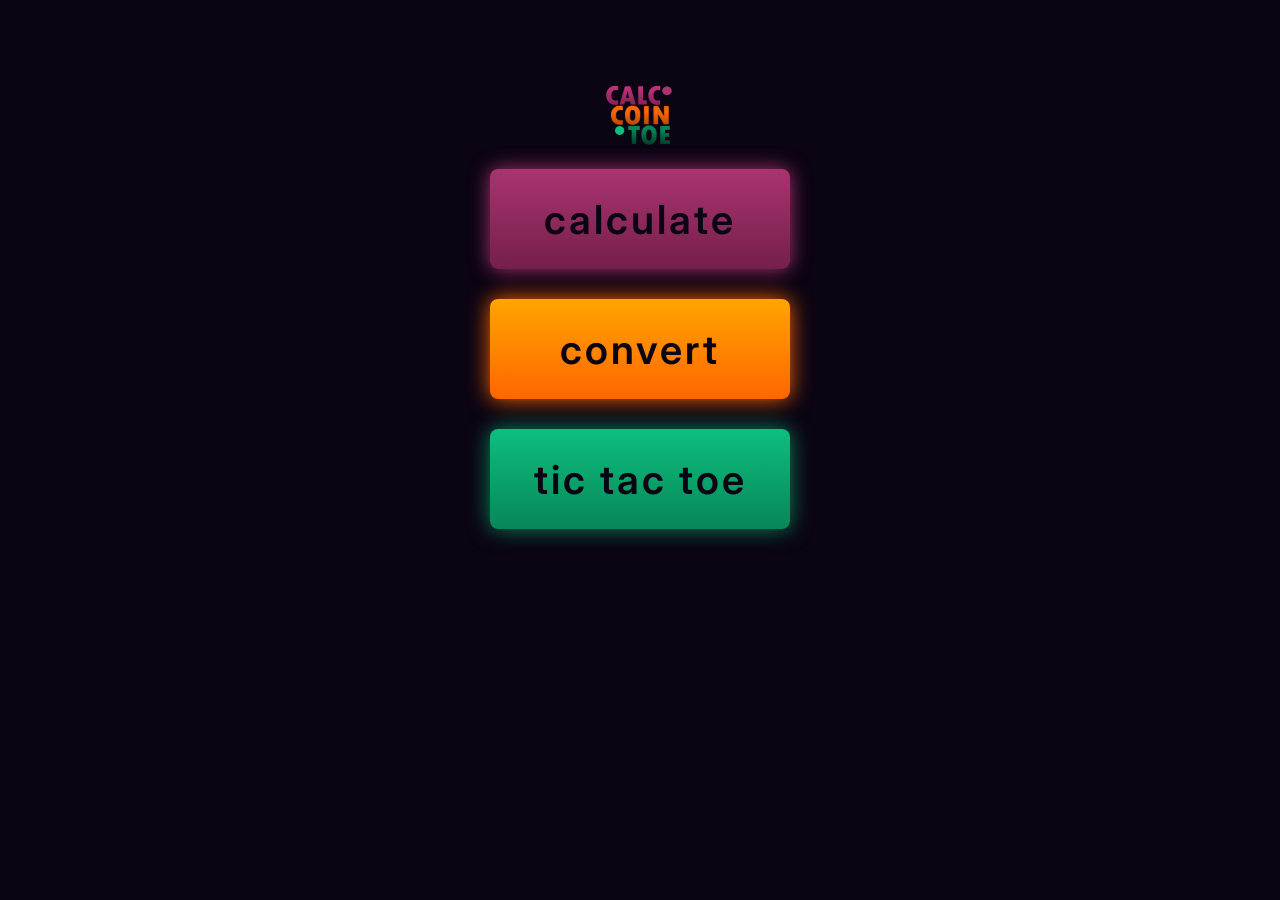
<file: CalcCoinToe.html>
<!DOCTYPE html>
<html lang="en">

<head>
    <meta charset="UTF-8">
    <meta name="viewport" content="width=device-width, initial-scale=1.0">
    <title>CalcCoinToe</title>
    <link rel=icon href="cct.png" type="image/x-icon">

    <link rel="stylesheet" href="CalcCoinToe.css">


</head>

<body>

    <center>

        <div class="container">

            <img src="cct.png" alt="">

            <button id="f1" onclick="cal()"> calculate


            </button>

            <button id="f2" onclick="con()"> convert


            </button>

            <button id="f3" onclick="tik()"> tic tac toe


            </button>



        </div>
    </center>


    <div class="calculate">
        <h1>CALCULATOR</h1>
        <button class="exit exitCalc">X</button>

        <div class="CalcContainer">
            <center>
                <input type="text" id="display" disabled placeholder="0" class="screen">

                <div class="buttons">
                    <button onclick="appendToDisplay('7')" class="numbers">7</button>
                    <button onclick="appendToDisplay('8')" class="numbers">8</button>
                    <button onclick="appendToDisplay('9')" class="numbers">9</button>
                    <button onclick="deleteLast()" class="operators">DE</button>
                    <button onclick="clearDisplay()" class="operators">CE</button>
                    <button onclick="appendToDisplay('4')" class="numbers">4</button>
                    <button onclick="appendToDisplay('5')" class="numbers">5</button>
                    <button onclick="appendToDisplay('6')" class="numbers">6</button>
                    <button onclick="appendToDisplay('*')" class="operators">*</button>
                    <button onclick="appendToDisplay('-')" class="operators">-</button>
                    <button onclick="appendToDisplay('1')" class="numbers">1</button>
                    <button onclick="appendToDisplay('2')" class="numbers">2</button>
                    <button onclick="appendToDisplay('3')" class="numbers">3</button>
                    <button onclick="appendToDisplay('+')" class="operators">+</button>
                    <button onclick="appendToDisplay('/')" class="operators">/</button>
                    <button onclick="appendToDisplay('0')" class="numbers">0</button>
                    <button onclick="appendToDisplay('00')" class="numbers">00</button>
                    <button onclick="appendToDisplay('.')" class="numbers">.</button>
                    <button onclick="calculateResult()" class="equals" style="width: 200px;">=</button>

                </div>
            </center>

        </div>


    </div>

    <div class="convert">
        <h1>CONVERT</h1>
        <button class="exit exitCon">X</button>
        <center>
            <div class="ConContainer">
                <input type="number" id="amount" placeholder="Enter amount">

                <div class="selectors">
                    <select id="fromCurrency">
                        <option value="USD">🇺🇸 USD</option>
                        <option value="PHP">🇵🇭 PHP</option>
                        <option value="JPY">🇯🇵 JPY</option>
                        <option value="EUR">🇪🇺 EUR</option>
                        <option value="GBP">🇬🇧 GBP</option>
                        <option value="KRW">🇰🇷 KRW</option>
                    </select>

                    <span>→</span>

                    <select id="toCurrency">
                        <option value="USD">🇺🇸 USD</option>
                        <option value="PHP">🇵🇭 PHP</option>
                        <option value="JPY">🇯🇵 JPY</option>
                        <option value="EUR">🇪🇺 EUR</option>
                        <option value="GBP">🇬🇧 GBP</option>
                        <option value="KRW">🇰🇷 KRW</option>
                    </select>
                </div>

                <button onclick="convertCurrency()" id="resultCurrency">Convert</button>
                <div id="result"></div>
            </div>
        </center>

    </div>

    <div class="tictac">
        <h1>TIC TAC TOE</h1>
        <button class="exit exitTic">X</button>
        <div class="ticContainer">
            <center>
                <div class="grid">
                    <div class="cell" onclick="makeMove(0)"></div>
                    <div class="cell" onclick="makeMove(1)"></div>
                    <div class="cell" onclick="makeMove(2)"></div>
                    <div class="cell" onclick="makeMove(3)"></div>
                    <div class="cell" onclick="makeMove(4)"></div>
                    <div class="cell" onclick="makeMove(5)"></div>
                    <div class="cell" onclick="makeMove(6)"></div>
                    <div class="cell" onclick="makeMove(7)"></div>
                    <div class="cell" onclick="makeMove(8)"></div>
                </div>
                <button id="resetButton" onclick="resetGame()">Reset</button>
                <h2 id="statusMessage">Player X's turn</h2>
            </center>
        </div>

    </div>

    <script src="CalcCoinToe.js"></script>


</body>

</html>
</file>
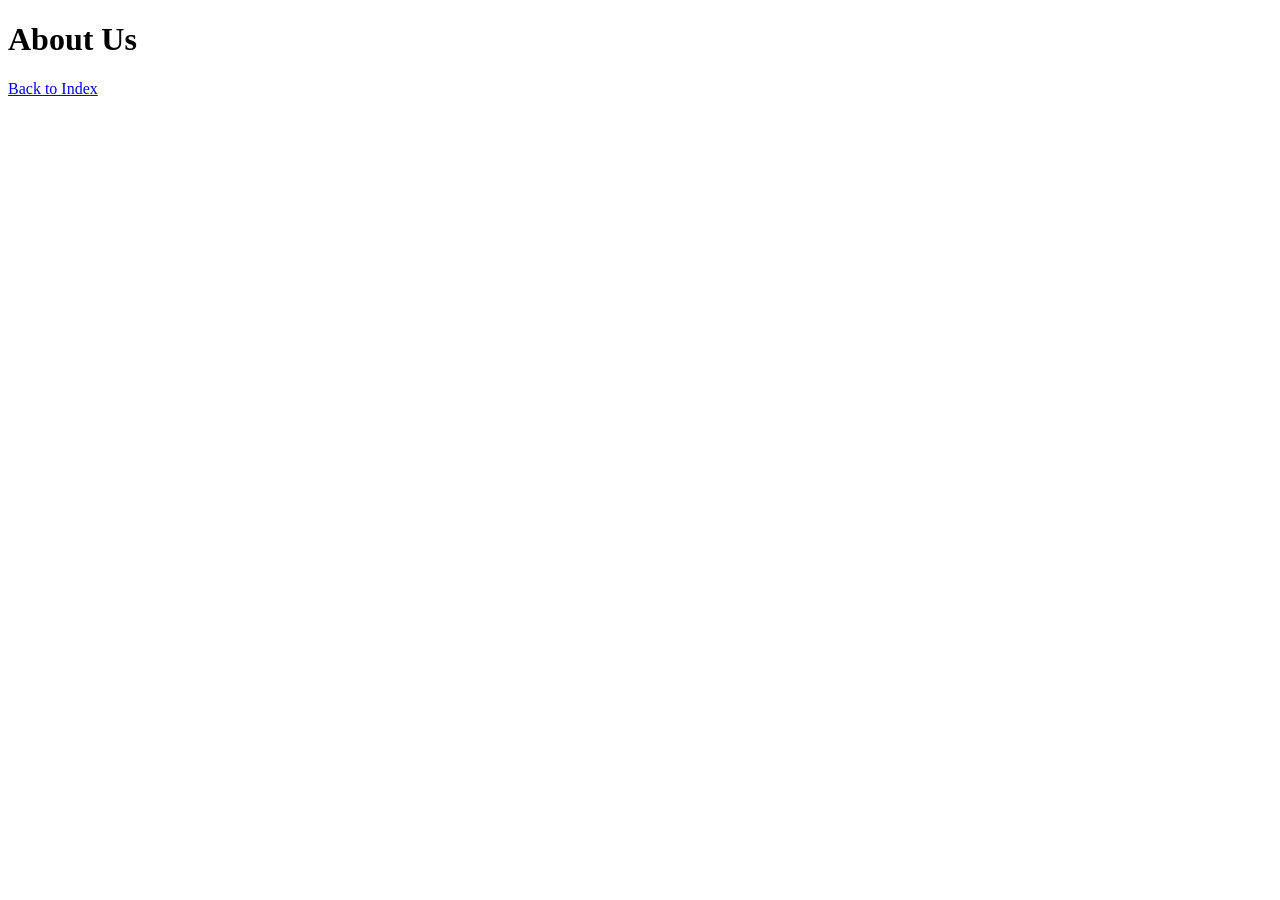
<file: Training/about.html>
<!DOCTYPE html>
<html lang="en">
<head>
    <meta charset="UTF-8">
    <meta name="viewport" content="width=device-width, initial-scale=1.0">
    <title>Document</title>
</head>
<body>
    <h1>About Us</h1>
    <a href="index.html"> Back to Index</a>
</body>
</html>
</file>
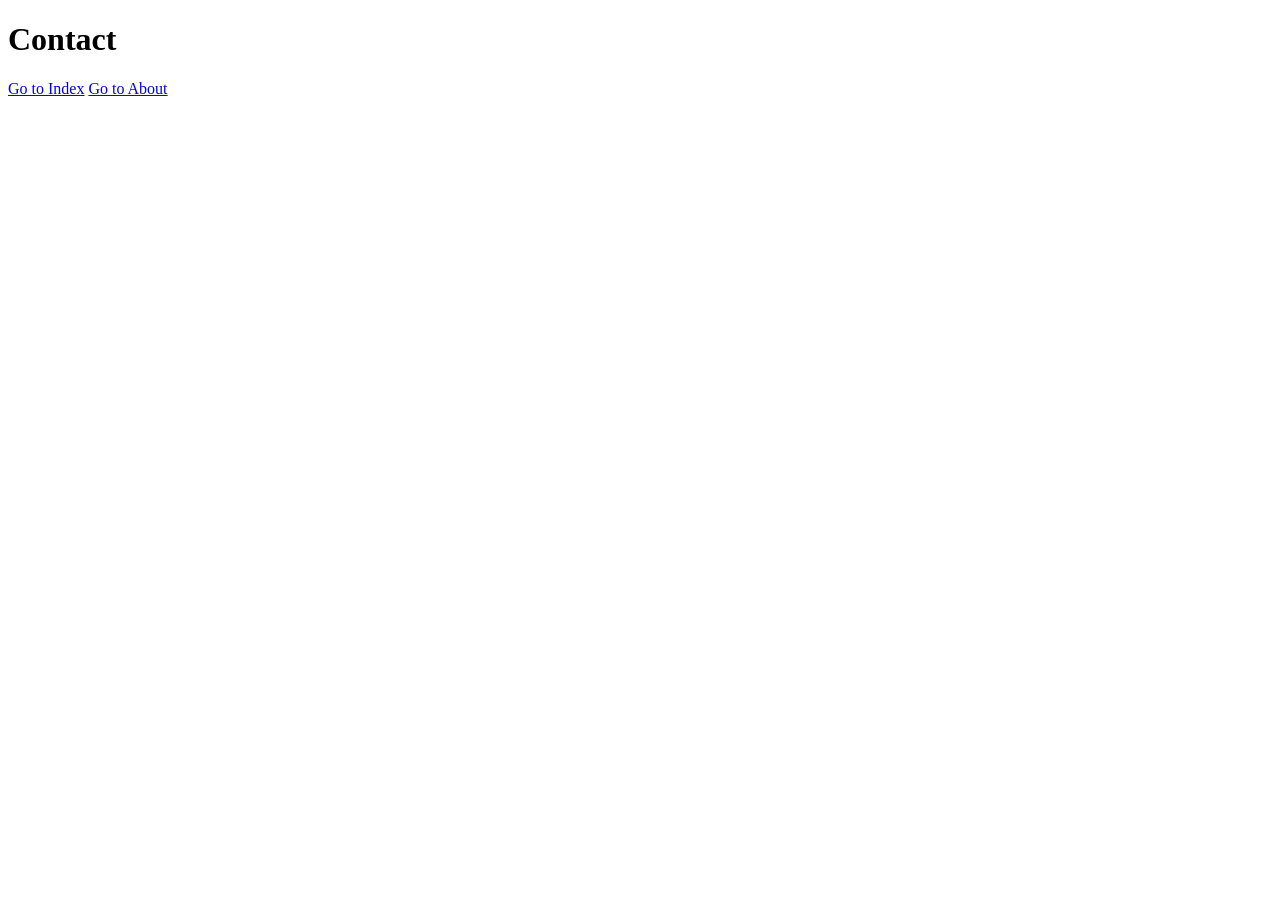
<file: Training/contact.html>
<!DOCTYPE html>
<html lang="en">
<head>
    <meta charset="UTF-8">
    <meta name="viewport" content="width=device-width, initial-scale=1.0">
    <title>Contact</title>
</head>
<body>
    <h1>Contact</h1>
    <a href="index.html">Go to Index</a>
    <a href="about.html">Go to About</a>
    
</body>
</html>
</file>
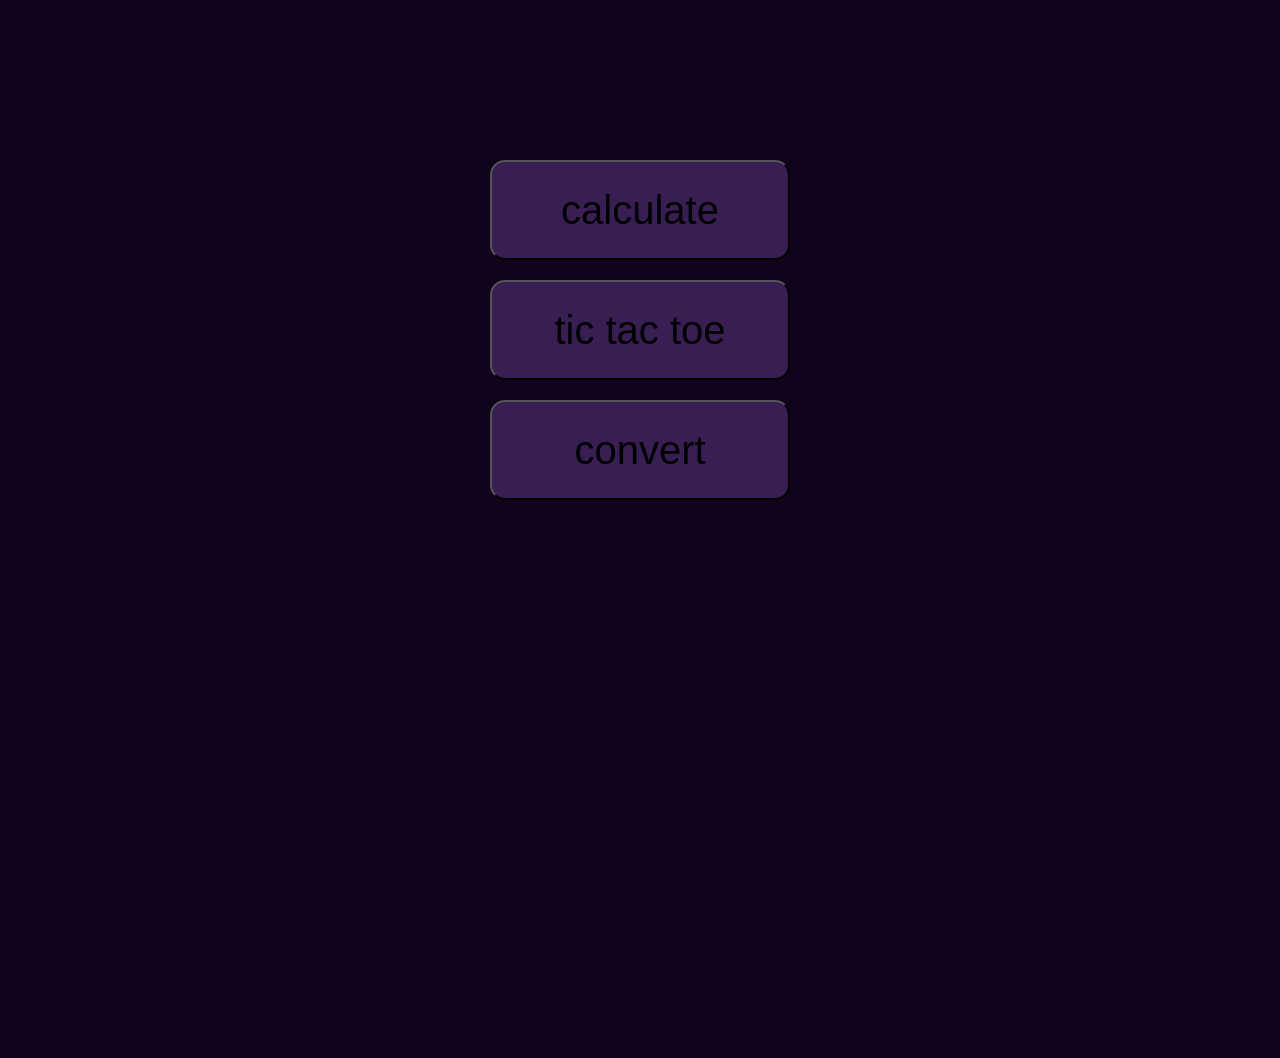
<file: Training/Exercise.html>
<!DOCTYPE html>
<html lang="en">

<head>
    <meta charset="UTF-8">
    <meta name="viewport" content="width=device-width, initial-scale=1.0">
    <title>Document</title>

    <link rel="stylesheet" href="Exercise.css">


</head>

<body>

    <center>
        <div class="container">

            

            <button id="f1" onclick="cal()"> calculate

                
            

            </button>

            

            <button> tic tac toe


            </button>


            <button> convert


            </button>



        </div>
    </center>

    
    <div class="calculate">


    </div>

    <div class="organize">

    </div>

    <div class="convert">

    </div>

    <script src="Exercise.js"></script>


</body>

</html>
</file>
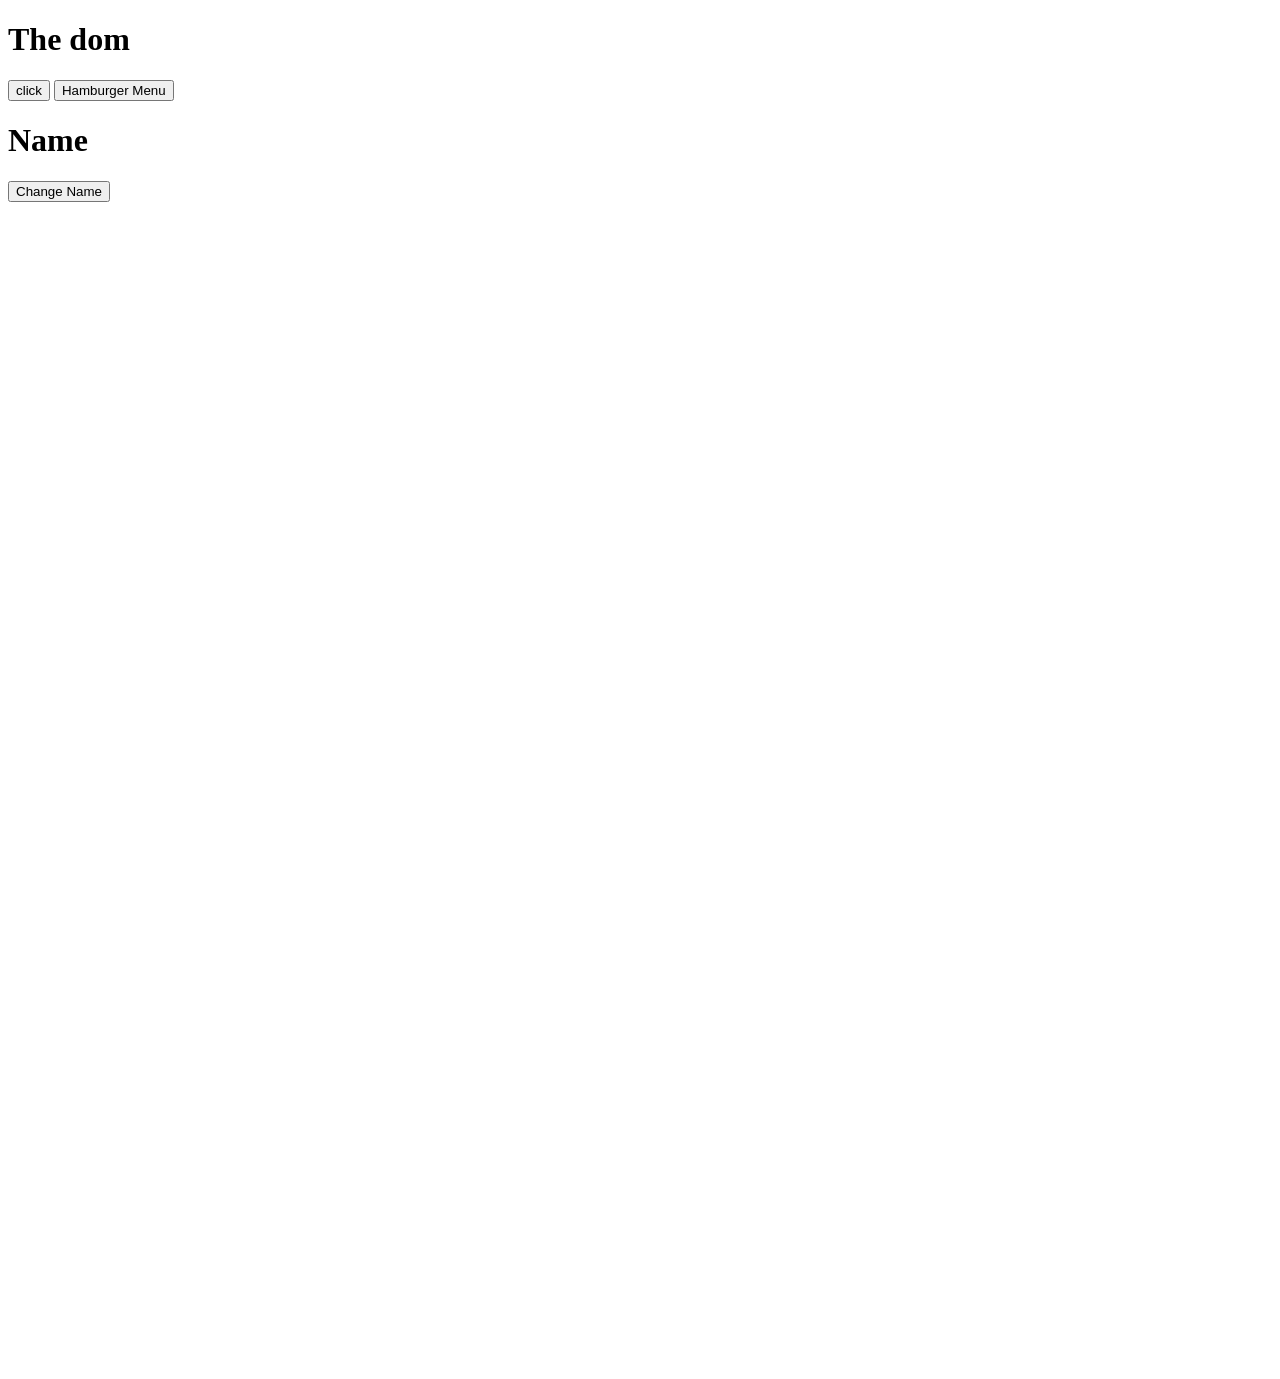
<file: Training/javascript.html>
<!DOCTYPE html>
<html lang="en">

<head>
    <meta charset="UTF-8">
    <meta name="viewport" content="width=device-width, initial-scale=1.0">
    <title>Javascript Exercise</title>
    <link rel="stylesheet" href="CrashCourse.css">

</head>

<body  >
    <!-- yeahhhh -->

    <h1 id="head">The dom</h1>

    <button onclick = "dark()"> click</button>

     

   

    <div class="sidebar"></div>

    <button onclick="toggle()"> Hamburger Menu</button>

    

    <br>

    <h1 id="kier"> Name</h1>


    <button onclick="change()"> Change Name</button>

    <script src="script.js"></script>

</body>

</html>
</file>
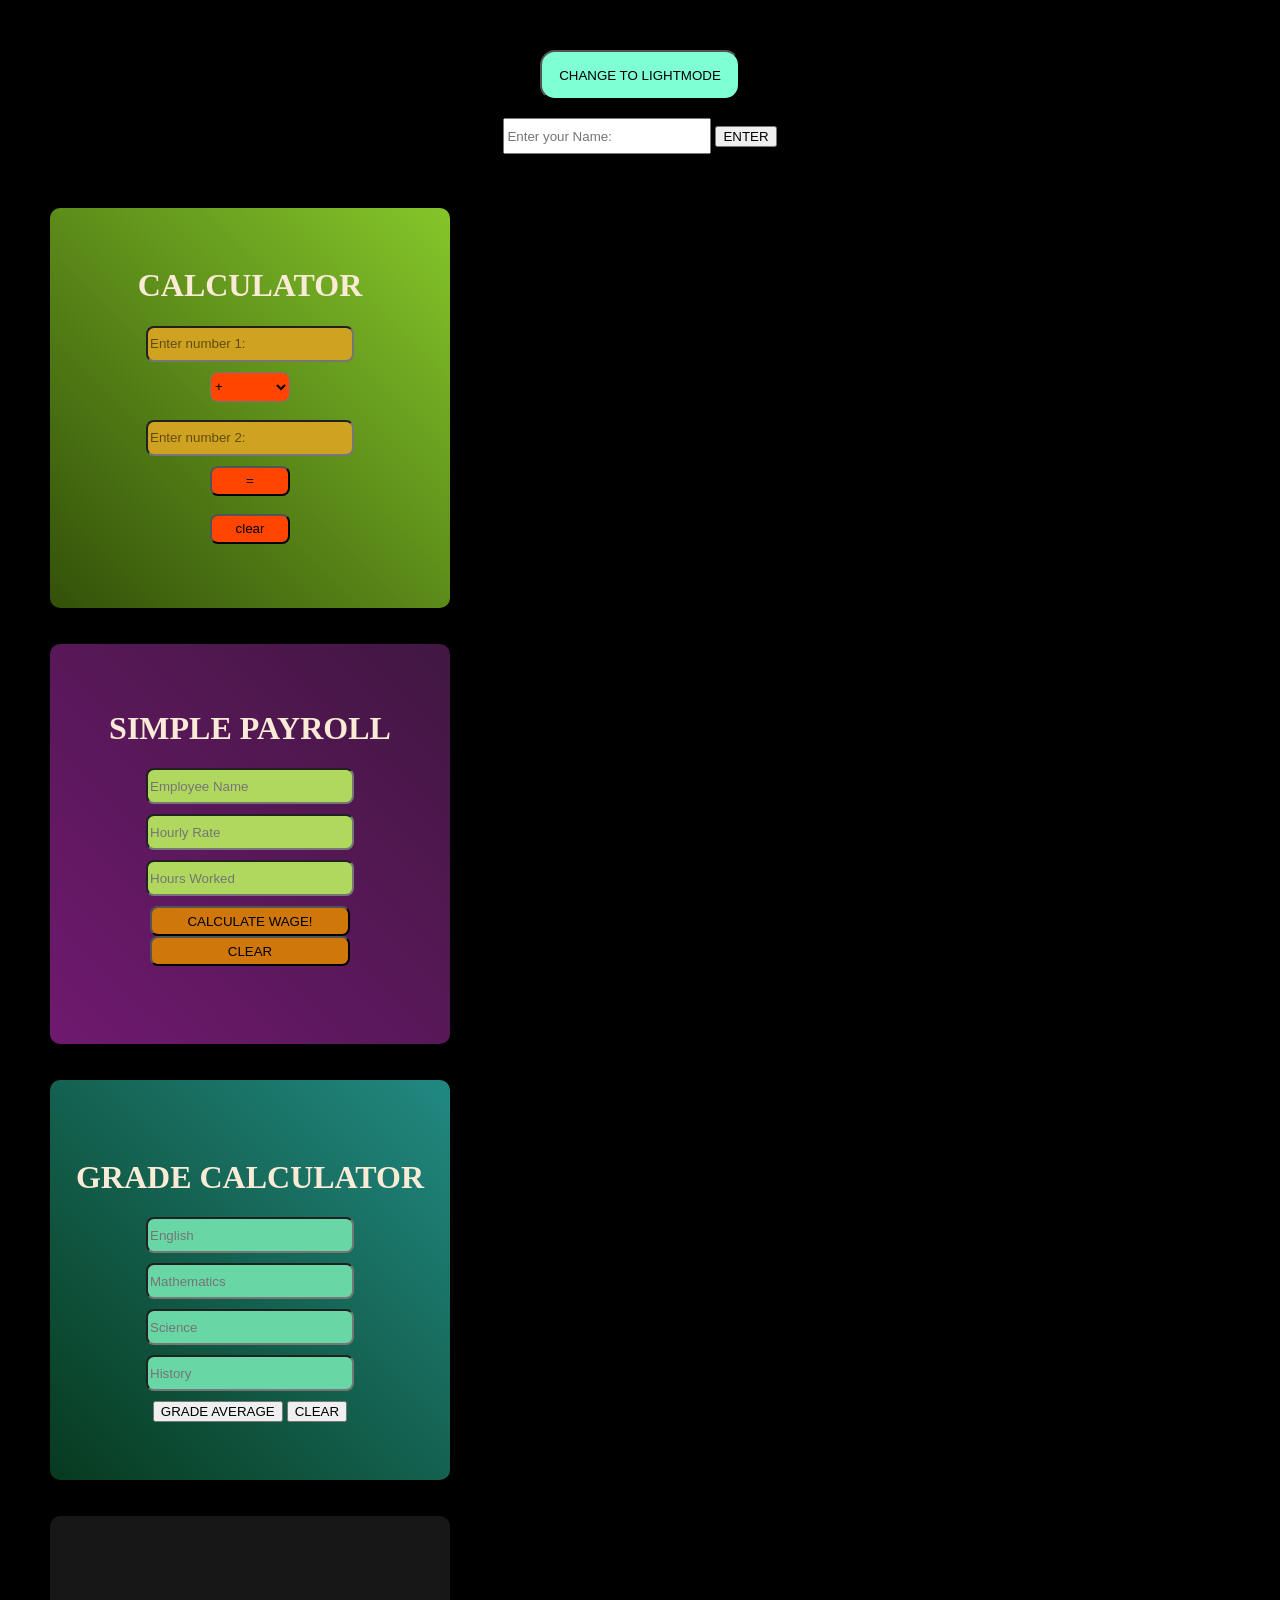
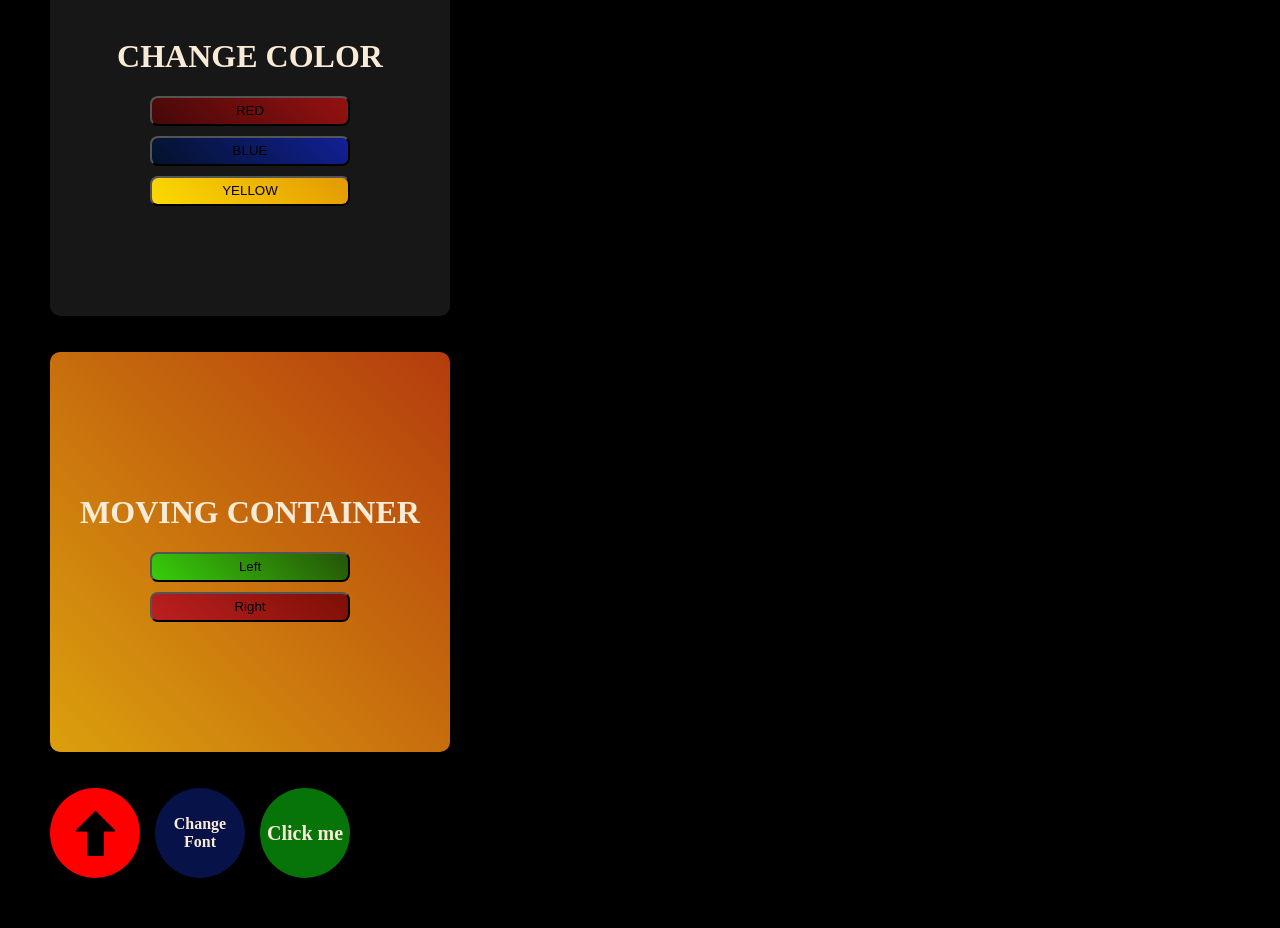
<file: Training/javascriptTraining.html>
<!DOCTYPE html>
<html lang="en">

<head>
    <meta charset="UTF-8">
    <meta name="viewport" content="width=device-width, initial-scale=1.0">
    <title>Javascript Training</title>
    <script>


        function lightmode() {
            const body = document.body;
            let toggle = document.getElementById('togglebtn');

            if (body.style.backgroundColor === "black") {
                // Switch to Light Mode
                body.style.backgroundColor = "white";
                body.style.color = "black";
                toggle.textContent = "CHANGE TO DARK MODE";

            } else {
                // Switch to Dark Mode
                body.style.backgroundColor = "black";
                body.style.color = "antiquewhite";
                toggle.textContent = "CHANGE TO LIGHT MODE";

            }
        }

        function showname() {
            const yourName = document.getElementById('name').value;
            const message = document.getElementsByClassName('message')[0];

            message.textContent = `Hello, ${yourName} Welcome to my Javascript Training!`;

            if (!yourName) {
                message.textContent = "Please Enter your name"
            }
        }



        function clearNum() {
            document.getElementById('num1').value = "";
            document.getElementById('num2').value = "";
            document.getElementsByClassName('result')[0].textContent = "";
        }


    </script>
</head>

<body
    style="background-color: black; color: antiquewhite; margin: 50px; justify-content: center; transition: 300ms; gap: 15px; justify-content: center; justify-items: center; gap: 10px;">
    <center>
        <button id="togglebtn" onclick="lightmode()"
            style="width: 200px; height: 50px; border-radius: 15px; background-color: aquamarine;">
            CHANGE TO LIGHTMODE
        </button>

        <br><br>

        <input type="text" id="name" placeholder="Enter your Name:" style="width: 200px; height: 30px;">
        <button onclick="showname()">ENTER</button>
        <br><br>
        <div class="message">

        </div>
    </center>

    <br><br>
    <!-- CALCULATOR -->

    <div class="calculator">
        <center>
            <h1>CALCULATOR</h1>
            <input type="number" id="n1" placeholder="Enter number 1:"><br>
            <select name="" id="operation">
                <option value="add">+</option>
                <option value="sub">-</option>
                <option value="mult">*</option>
                <option value="div">/</option>
            </select><br><br>
            <input type="number" id="n2" placeholder="Enter number 2:"><br>
            <button onclick="calculate()">=</button><br><br>
            <button onclick="calculateClear()">clear</button>
            <h4 id="equals"></h4>
        </center>
    </div>

    <script>
        function CalcVar() {
            return {
                operation: document.getElementById('operation').value,
                n1: parseFloat(document.getElementById('n1').value),
                n2: parseFloat(document.getElementById('n2').value),
                equals: document.getElementById('equals')
            };
        }

        function calculate() {
            const { operation, n1, n2, equals } = CalcVar();

            let showCal;
            if (operation === 'add') {
                showCal = n1 + n2;
            }
            else if (operation === 'sub') {
                showCal = n1 - n2;
            }
            else if (operation === 'mult') {
                showCal = n1 * n2;
            }
            else if (operation === 'div') {
                showCal = n1 / n2;
            }

            equals.textContent = `${showCal}`

        }

        function calculateClear() {
            const { operation, n1, n2, equals } = CalcVar();
            document.getElementById('n1').value = "";
            document.getElementById('n2').value = "";
        }

    </script>

    <style>
        .calculator {
            width: 400px;
            height: 400px;
            border-radius: 10px;
            background: linear-gradient(45deg, #335109, #85c62a);
            color: antiquewhite;
            display: flex;
            flex-direction: column;
            justify-content: center;
            justify-items: center;
            gap: 10px;
        }

        .calculator input {
            width: 200px;
            height: 30px;
            border-radius: 8px;
            background-color: #cfa321;
            margin-bottom: 10px;
        }

        .calculator button {
            width: 80px;
            height: 30px;
            border-radius: 8px;
            background-color: orangered;
            transition: 400ms ease-in-out;
        }

        .calculator button:hover {
            transform: translateY(-10px);
        }

        .calculator select {
            width: 80px;
            height: 30px;
            border-radius: 8px;
            background-color: orangered;
        }

        #equals {
            color: rgb(0, 0, 0);
            font-size: 20px;
            font-weight: 500;
        }

        .calculator input::placeholder {
            color: rgba(0, 0, 0, 0.537);
        }
    </style>

    <br><br>

    <!--PAYROLL-->

    <div class="payroll">

        <center>
            <H1>SIMPLE PAYROLL</H1>
            <input type="text" id="employee" placeholder="Employee Name">
            <input type="number" id="rate" placeholder="Hourly Rate">
            <input type="number" id="hour" placeholder="Hours Worked">
            <button onclick="payroll()">CALCULATE WAGE!</button>
            <button onclick="clearPay()">CLEAR</button>

            <h5 class="salary" id="sal"></h5>
        </center>
    </div>

    <script>
        function payroll() {
            const employee = document.getElementById('employee').value;
            const rate = parseFloat(document.getElementById('rate').value);
            const hour = parseFloat(document.getElementById('hour').value);
            const salary = document.getElementsByClassName('salary')[0];
            const pay = rate * hour;
            if (!employee || !rate || !hour) {
                salary.textContent = 'Please Enter the following';
            } else {
                salary.textContent = `${employee}'s salary is ${pay} pesos`;
            }
        }

        function clearPay() {
            document.getElementById('employee').value = "";
            document.getElementById('rate').value = "";
            document.getElementById('hour').value = "";
            document.getElementsByClassName('salary')[0].textContent = "";
        }
    </script>

    <style>
        .payroll {
            width: 400px;
            height: 400px;
            border-radius: 10px;
            background: linear-gradient(45deg, #6f196f, #411741);
            color: antiquewhite;
            display: flex;
            flex-direction: column;
            justify-content: center;
            justify-items: center;
            gap: 10px;
        }

        .payroll input {
            width: 200px;
            height: 30px;
            border-radius: 8px;
            background-color: #b0d85e;
            margin-bottom: 10px;
        }

        .payroll button {
            width: 200px;
            height: 30px;
            border-radius: 8px;
            background-color: #caac25;
            transition: 400ms ease-in-out;
        }

        .payroll button:hover {
            transform: translateY(-10px);
        }

        .salary {
            color: antiquewhite;
            font-size: 20px;
            font-weight: 500;
        }

        placeholder {
            color: black;
        }
    </style>

    <br><br>

    <!--STUDENT GRADE CALCULATOR-->
    <div class="grade">
        <center>
            <h1>GRADE CALCULATOR</h1>
            <input type="number" id="english" placeholder="English">
            <input type="number" id="math" placeholder="Mathematics">
            <input type="number" id="science" placeholder="Science">
            <input type="number" id="history" placeholder="History"><br>
            <button onclick="gradeCalcu()">GRADE AVERAGE</button>
            <button onclick="clearGrade()">CLEAR</button>
            <div class="perf">

            </div>
        </center>
    </div>

    <script>
        function gradeCalcu() {
            const english = parseFloat(document.getElementById('english').value);
            const math = parseFloat(document.getElementById('math').value);
            const science = parseFloat(document.getElementById('science').value);
            const history = parseFloat(document.getElementById('history').value);
            const gradeResult = document.getElementsByClassName('perf')[0];

            const step1 = english + math + science + history;
            const step2 = step1 / 4;

            if (step2 <= 74) {
                gradeResult.textContent = `You Failed! your Grade is ${step2}. Keep learning!`;
            } else if (step2 >= 74) {
                gradeResult.textContent = `You Passed! your Grade is ${step2}. Good job!`;
            }
        }

        function clearGrade() {
            document.getElementById('english').value = "";
            document.getElementById('math').value = "";
            document.getElementById('science').value = "";
            document.getElementById('history').value = "";
            document.getElementsByClassName('perf')[0].textContent = "";
        }

    </script>

    <style>
        .grade {
            width: 400px;
            height: 400px;
            border-radius: 10px;
            background: linear-gradient(45deg, #073a1e, #218982);
            color: antiquewhite;
            display: flex;
            flex-direction: column;
            justify-content: center;
            justify-items: center;
            gap: 10px;
        }

        .grade input {
            width: 200px;
            height: 30px;
            border-radius: 8px;
            background-color: #69d6a5;
            margin-bottom: 10px;
        }

        .payroll button {
            width: 200px;
            height: 30px;
            border-radius: 8px;
            background-color: #d0770b;
            transition: 400ms ease-in-out;
        }

        .payroll button:hover {
            transform: translateY(-10px);
        }

        .perf {
            color: antiquewhite;
            font-size: 20px;
            font-weight: 500;
        }

        placeholder {
            color: black;
        }
    </style>

    <br><br>

    <!-- CHANGE COLOR -->
    <div class="color">
        <center>
            <h1>CHANGE COLOR</h1>
            <h3 id="Font"></h3>
            <button id="red" onclick="changeRed()">RED</button>
            <button id="blue" onclick="changeBlue()">BLUE</button>
            <button id="yellow" onclick="changeYellow()">YELLOW</button>
        </center>
    </div>

    <script>
        const canvas = document.getElementsByClassName('color')[0];
        const Font = document.getElementById('Font');

        function changeRed() {
            canvas.style.backgroundColor = "red";
            Font.textContent = "RED";
        }

        function changeBlue() {
            canvas.style.backgroundColor = "blue";
            Font.textContent = "BLUE";
        }

        function changeYellow() {
            canvas.style.backgroundColor = "yellow";
            Font.textContent = "YELLOW";
        }
    </script>

    <style>
        .color {
            width: 400px;
            height: 400px;
            border-radius: 10px;
            color: antiquewhite;
            display: flex;
            background-color: #ffffff17;
            flex-direction: column;
            justify-content: center;
            justify-items: center;
            gap: 10px;
            transition: 300ms ease-in-out;
        }

        .color button {
            width: 200px;
            height: 30px;
            border-radius: 8px;
            margin-bottom: 10px;
            transition: 400ms ease-in-out;
        }

        .color button:hover {
            transform: translateY(-10px);
        }

        #red {
            background: linear-gradient(45deg, #460808, #951111);
        }

        #blue {
            background: linear-gradient(45deg, #031229, #112095);
        }

        #yellow {
            background: linear-gradient(45deg, #fbda02, #e39904);
        }
    </style>

    <br>
    <br>

    <!-- MOVING CONTAINER -->

    <div class="movingCon">
        <center>
            <h1>MOVING CONTAINER</h1>
            <button id="left" onclick="left()">Left</button>
            <button id="right" onclick="right()">Right</button>
        </center>
    </div>

    <script>
        function movingConCom() {
            return {
                container: document.getElementsByClassName('movingCon')[0],
                left: document.getElementById('left'),
                right: document.getElementById('right')
            };
        }

        function left() {
            const { container, left, right } = movingConCom()
            container.style.transform = "translateX(-80px)";


        }

        function right() {
            const { container, left, right } = movingConCom()
            container.style.transform = "translateX(80px)";


        }
    </script>

    <style>
        .movingCon {
            width: 400px;
            height: 400px;
            border-radius: 10px;
            color: antiquewhite;
            display: flex;
            background: linear-gradient(45deg, #dba00d, #b43c0d);
            flex-direction: column;
            justify-content: center;
            justify-items: center;
            gap: 10px;
            transition: 300ms ease-in-out;
        }

        .movingCon button {
            width: 200px;
            height: 30px;
            border-radius: 8px;
            margin-bottom: 10px;
            transition: 400ms ease-in-out;
        }

        .movingCon button:hover {
            transform: translateY(-10px);
        }

        #left {
            background: linear-gradient(45deg, #38ce0a, #255408);
        }

        #right {
            background: linear-gradient(45deg, #bc2020, #7d0f05);
        }
    </style>

    <br><br>

    <!-- EVENT LISTENERSS -->
    <div style="display: flex; flex-direction: row; gap: 15px;">
        <!-- Mouse Over -->
        <div class="arrow">
            <img src="pics/up-arrow.png" alt="">
        </div>

        <!-- Double Click -->

        <div class="double">
            <center>
                <h4>Change <br>Font</h4>
            </center>

        </div>

        <!-- Click -->

        <div class="appear">
            <h1>Click me</h1>
        </div>

        <div class="done">
            <h1>You are done with training!</h1>
            <h3>Congratulations</h3>
            <p>you are now familarize with Javascript dom</p>
        </div>

    </div>


    <script>
        // MouseOver
        const arrow = document.getElementsByClassName('arrow')[0];
        const imgArrow = document.querySelector('.arrow img');

        arrow.addEventListener('mouseover', () => {
            imgArrow.style.transform = "rotate(180deg)";
            imgArrow.style.filter = "invert(1)";

        });

        arrow.addEventListener('mouseout', () => {
            imgArrow.style.transform = "rotate(0deg)";
            imgArrow.style.filter = "invert(0)";
        });

        // Double Click
        const double = document.getElementsByClassName('double')[0];
        const fonts = document.querySelectorAll('h1');

        const fontChoices = ['Impact', 'Arial Narrow Bold', 'sans-serif', 'Franklin Gothic Medium'];

        double.addEventListener('dblclick', () => {
            const randomFont = fontChoices[Math.floor(Math.random() * fontChoices.length)];

            fonts.forEach(h1 => {
                h1.style.fontFamily = randomFont;
            });
        });

        // Click
        const appear = document.querySelector('.appear');
        const done = document.querySelector('.done');
        let reverse = false

        appear.addEventListener('click', () => {
            if (!reverse) {
                done.style.display = "block";
            } else {
                done.style.display = "none";
            }

            reverse = !reverse;

        });

    </script>

    <style>
        .arrow {
            width: 90px;
            height: 90px;
            background-color: red;
            border-radius: 50%;
            display: flex;
            justify-content: center;
            align-items: center;

        }

        .arrow img {
            width: 45px;
            height: 45px;
            transition: 300ms ease-in-out;
        }

        .double {
            width: 90px;
            height: 90px;
            background-color: rgb(7, 19, 72);
            border-radius: 50%;
            display: flex;
            justify-content: center;
            align-items: center;
        }

        .appear {
            width: 90px;
            height: 90px;
            background-color: #067408;
            border-radius: 50%;
            display: flex;
            justify-content: center;
            align-items: center;
            font-size: 10px;
        }

        .done {
            position: fixed;
            left: 0;
            top: 0;
            align-items: center;
            padding: 20px;
            width: 300px;
            height: 100vh;
            background-color: #460808;
            animation: trans 700ms ease-in-out;
            display: none;
        }

        @keyframes trans {
            0% {
                translate: -500px;
            }

            100% {
                translate: 1px;
            }
        }
    </style>

</body>

</html>
</file>
<file: CalcCoinToe.css>
@import url('https://fonts.googleapis.com/css2?family=Alata&family=Bebas+Neue&family=Inter:ital,opsz,wght@0,14..32,100..900;1,14..32,100..900&family=Oswald:wght@200..700&display=swap');

body {
    background-color: #0b0413;
    align-items: center;
    font-family: 'Inter', sans-serif;
    font-weight: 600;
}


.container {
    width: 400px;
    height: 600px;
    border-radius: 15px;
    align-items: center;
    gap: 200px;
    justify-items: center;
    margin-top: 80px;



}

button {
    position: relative;
    border-radius: 8px;
    height: 100px;
    width: 300px;
    margin: 15px;
    font-size: 40px;
    font-family: 'Inter', sans-serif;
    font-weight: 600;
    transition: 300ms;
    border: none;
    color: #0b0413;
    letter-spacing: 3px;



}

button:hover {
    transform: translateY(-10px);
    background-color: aliceblue;

}

.calculate,
.convert,
.tictac {
    border: #681b43 4px solid;
    position: absolute;
    background: linear-gradient;
    border-radius: 20px;
    top: 50%;
    left: 50%;
    transform: translate(-50%, -50%);
    width: 600px;
    height: 600px;
    background: linear-gradient(to top, #0b0413, #1a0c1f, #2a162b);
    padding: 3px;
    padding-left: 10px;

    animation: smooth 600ms 1;
    display: none;

}

.calculate h1,
.convert h1,
.tictac h1 {
    position: absolute;
    font-family: 'Bebas Neue', sans-serif;
    font-weight: 600;
    font-size: 70px;
    letter-spacing: 10px;
    margin-top: -10px;
}



.calculate h1 {
    background: linear-gradient(to right, #a93470, #681b43, #260717);
    -webkit-background-clip: text;
    -webkit-text-fill-color: transparent;
}

.convert h1 {
    background: linear-gradient(to right, #ffa500, #ff6600, #b33c00);
    -webkit-background-clip: text;
    -webkit-text-fill-color: transparent;
}

.tictac h1 {
    background: linear-gradient(to right, #0dbf7e, #088658, #033d3a);
    -webkit-background-clip: text;
    -webkit-text-fill-color: transparent;
}

.calculate {
    border: #681b43 4px solid;
}

.convert {
    border: #ff6600 4px solid;
}

.tictac {
    border: #088658 4px solid;
}

@keyframes smooth {
    0% {
        position: absolute;
        top: 50%;
        left: 50%;
        transform: translate(-50%, 80%);

    }

    100% {
        position: absolute;
        top: 50%;
        left: 50%;
        transform: translate(-50%, -50%);
    }


}


.showCal .calculate {
    display: block;
}

.showCon .convert {
    display: block;
}

.showTik .tictac {
    display: block;
}

.exit {
    width: 50px;
    height: 50px;
    top: 0px;
    left: 86%;
    border: none;
    color: #0b0413;
    font-size: 30px;
    cursor: pointer;
    transform: translateY(-10px);

}

.exit:hover {
    transform: translateY(-20px);
}

.exitCalc {
    background: linear-gradient(to bottom, #a93470, #681b43);
    box-shadow: #a93470 0px 0px 20px;
}

.exitCon {
    background: linear-gradient(to bottom, #ffa500, #ff6600);
    box-shadow: #ff6600 0px 0px 22px;

}

.exitTic {
    background: linear-gradient(to bottom, #0dbf7e, #088658);
    box-shadow: #088658 0px 0px 22px;

}


#f1 {
    background: linear-gradient(to bottom, #a93470, #741f4b);
    box-shadow: inset #681b43 0px 0px 22px;
    box-shadow: #a93470 0px 0px 20px;

}

#f2 {
    background: linear-gradient(to bottom, #ffa500, #ff6600);
    box-shadow: #ff6600 0px 0px 22px;
}

#f3 {
    background: linear-gradient(to bottom, #0dbf7e, #088658);
    box-shadow: #088658 0px 0px 22px;
}

img {
    width: 70px;
    height: 70px;
}



/* CALCULATOR */

.CalcContainer {
    position: absolute;
    top: 50%;
    left: 50%;
    transform: translate(-50%, -43%);
    width: 580px;
    height: 500px;
    background-color: #0b0413;
    border-radius: 20px;
    display: flex;
    align-self: start;
    flex-direction: column;
    padding: 10px;
}

.screen {

    font-size: 50px;
    text-align: right;
    border-radius: 10px;
    border: none;
    margin-bottom: 20px;
    color: #010101;
}


.CalcContainer button {
    width: 90px;
    height: 80px;
    font-size: 30px;
    margin: 10px;
}

.CalcContainer button:hover {
    background-color: #5b1eb7;
    color: #fff;
}

.CalcContainer input[type="text"] {
    width: 575px;
    height: 90px;
    font-size: 30px;
    border-radius: 10px;
    border: none;
    margin-bottom: 20px;
    background: linear-gradient(to bottom, #2d0e54, #1a0633, #120423);
    color: #fff;
    font-size: 50px;
    text-align: right;

}

.numbers {
    background: linear-gradient(to bottom, #753eb9, #45197c, #320f5d);
}

.operators {
    background: linear-gradient(to bottom, #a93470, #681b43, #260717);
}

.equals {
    background: linear-gradient(to bottom, #e17aaf, #b45988, #5e2b46);
}

/* CONVERTER */

.ConContainer {
    position: absolute;
    top: 50%;
    left: 50%;
    transform: translate(-50%, -43%);
    width: 580px;
    height: 500px;
    background-color: #0b0413;
    border-radius: 20px;
    flex-direction: column;
    align-items: center;
    padding: 10px;
}

#amount {
    width: 575px;
    height: 90px;
    font-size: 30px;
    border-radius: 10px;
    border: none;
    margin-bottom: 20px;
    background: linear-gradient(to bottom, #2d0e54, #1a0633, #120423);
    color: #fff;
    font-size: 50px;
    text-align: right;
}

#fromCurrency,
#toCurrency {
    width: 200px;
    height: 70px;
    background: linear-gradient(to bottom, #2d0e54, #1a0633, #120423);
    border-radius: 30px;
    font-size: 20px;
    color: #fff;
    border: 2px solid #ff6600;
}


select {
    font-size: 16px;
    padding: 10px;
    border-radius: 8px;
    border: 1px solid #ccc;
    color: #333;
}

span {
    font-size: 50px;
    background: linear-gradient(to right, #ffa500, #ff6600, #b33c00);
    -webkit-background-clip: text;
    -webkit-text-fill-color: transparent;
}


option {
    background-color: #1a0633;
    color: #ffffff;
    font-size: 16px;
    padding: 10px;
}

option:hover {
    background-color: #2d0e54;
    color: white;
}

option:checked {
    background-color: #ff6600;
    color: white;
}

#resultCurrency {
    background: linear-gradient(to bottom, #ffa500, #ff6600, #b33c00);
    height: 50px;
    width: 130px;
    font-size: 20px;
}

#result {
    font-size: 50px;
    background: linear-gradient(to right, #ffa500, #ff6600, #b33c00);
    -webkit-background-clip: text;
    -webkit-text-fill-color: transparent;
}

/* TIC TAC TOE */
.ticContainer {
    position: absolute;
    top: 50%;
    left: 50%;
    transform: translate(-50%, -43%);
    width: 580px;
    height: 500px;
    background-color: #0b0413;
    border-radius: 20px;
    align-items: center;
    padding: 10px;
}

.grid {
    display: grid;
    grid-template-columns: repeat(3, 100px);
    grid-template-rows: repeat(3, 100px);
    gap: 10px;
    padding: 10px;
    border-radius: 10px;
    justify-content: center;
    align-items: center;
}



.TicContainer .grid button:hover {
    background-color: #150317;
    color: #fff;
}


.exit {
    position: absolute;
    top: 10px;
    left: 86%;
    width: 50px;
    height: 50px;
    border: none;
    color: #0b0413;
    font-size: 30px;
    cursor: pointer;
}

.exit:hover {
    background-color: #681b43;
    color: #fff;
}

.cell {
    width: 100px;
    height: 100px;
    font-size: 60px;
    background-color: #170433;
    border-radius: 10px;
    cursor: pointer;
    color: #033d3a;
}

#resetButton {
    background: linear-gradient(to bottom, #0dbf7e, #088658, #033d3a);
    height: 50px;
    width: 100px;
    font-size: 20px;
}

#statusMessage {
    color: #033d3a;
}
</file>
<file: Training/Exercise.css>
body{
    background-color: rgb(16, 4, 28);
    height: 100vh;
    align-items: center;
}


.container {
    width: 400px;
    height: 600px;
    border-radius: 15px;
    align-items: center;
    gap: 200px;
    justify-items: center;
    margin: 150px;
  


}

button {
    position: relative;
    background-color: rgb(57, 30, 83);
    border-radius: 15px;
    height: 100px;
    width: 300px;
    margin: 10px;
    font-size: 40px;
    font-family:'Franklin Gothic Medium', 'Arial Narrow', Arial, sans-serif;
    transition: 1000ms;
    
        

}

button:hover{
    transform: translateY(-10px);
    background-color: aliceblue;

}

.calculate {
    position: absolute;
    background: linear-gradient(to bottom, #ffa500, #ff6600);
    border-radius: 20px;
    margin-top: -770px;
    margin-left: 300px;
    width: 600px;
    height: 400px;
    display: none;
}

showCal.calculate{
    display: block;
}
</file>
<file: Training/CrashCourse.css>
body{
    height: 150vh;
}

.title {
    font-size: 52px;
    background: linear-gradient(to right, #ff7e5f, #feb47b);
    -webkit-background-clip: text;
    -webkit-text-fill-color: transparent;

}

.para {
    font-size: 20px;
}

/* Responisveness */

@media(max-width: 640px) {
    .title {
        font-size: 50px;
        color: aqua
    }

    .para {
        font-size: 30px;
    }

}

@media(max-width: 480px) {
    .title {
        font-size: 42px;
        color: red;
    }

    .para {
        font-size: 40px;
    }

}


button {
    transition: 400ms;

}

button:hover {

    opacity: 70%;
    margin-top: -10px;


}

/* Pseudo Something */

p::before {
    content: "My name is ";

}

p::after {

    content: " Pascua";

}

/* Animation */

.po {
    transform: translateY(20px);
    animation: pointdown 3000ms infinite;
}

@keyframes pointdown {
    0% {
        transform: translateY(0);
    }

    50% {
        transform: translateY(5px);
    }

    100% {
        transform: translateY(0);
    }

}

/* try */
@import url('https://fonts.googleapis.com/css2?family=Asta+Sans:wght@300..800&family=Edu+SA+Hand:wght@400..700&family=Edu+VIC+WA+NT+Hand+Pre:wght@400..700&family=Inter:ital,opsz,wght@0,14..32,100..900;1,14..32,100..900&display=swap');.box {
   
    width: 400px;
    
    background: linear-gradient(to bottom, #4b094b, #1c0313, #1a020f);
    border-radius: 20px;
    transition: 1000ms;
    padding: 10px;
    color: white;
    font-family: 'Edu SA Hand', cursive;
    animation: float 3000ms infinite;

}

.click {
    width: 100px;
    height: 30px;
    border-radius: 20px;
    transition: 1000ms;
    background-color: #4b094b;
    text-align: center;
    color: white;
    text-align: center;
    padding-top: 10px;
}

.click:hover {
    background-color: #9b2d9b;
    color: #150315;
    margin-top: -5px;

}

@keyframes float {
    0% {
        transform: translateY(0);
    }

    50% {
        transform: translateY(-10px);
    }

    100% {
        transform: translateY(0);
    }
}

a {
    text-decoration: none;
    color: #ffffff;
    font-weight: bold;
}

.image {
    width: 30%;
    border-radius: 20px;
    transition: 500ms;
    margin-top: -100px;
    left: 65%;
    position: relative;
    
}


.nav {
    position: sticky;
    top: 0;
    left: 0;
    width: 1260px;
    height: 70px;
    background-color: #2f0a2f;
    display: flex;
    align-items: center;
    justify-content: space-between;
    z-index: 1000;
    
   
}

.sidebar {
    position: fixed;
    width: 300px;
    height: 50%;
    background-color: #1c0313;
    top: 0;
    right: 0;
    display: none;
    animation: smooth 600ms 1;
}

.open .sidebar {
    display: block;
    
}

@keyframes smooth {
    0% {
        transform: translateX(400px);
    }

    100% {
        transform: translateX(0px);
    }

 
}

.dark {
    background-color: #000000;
    color: #ffffff;
    transition: 1000ms;
}
</file>
